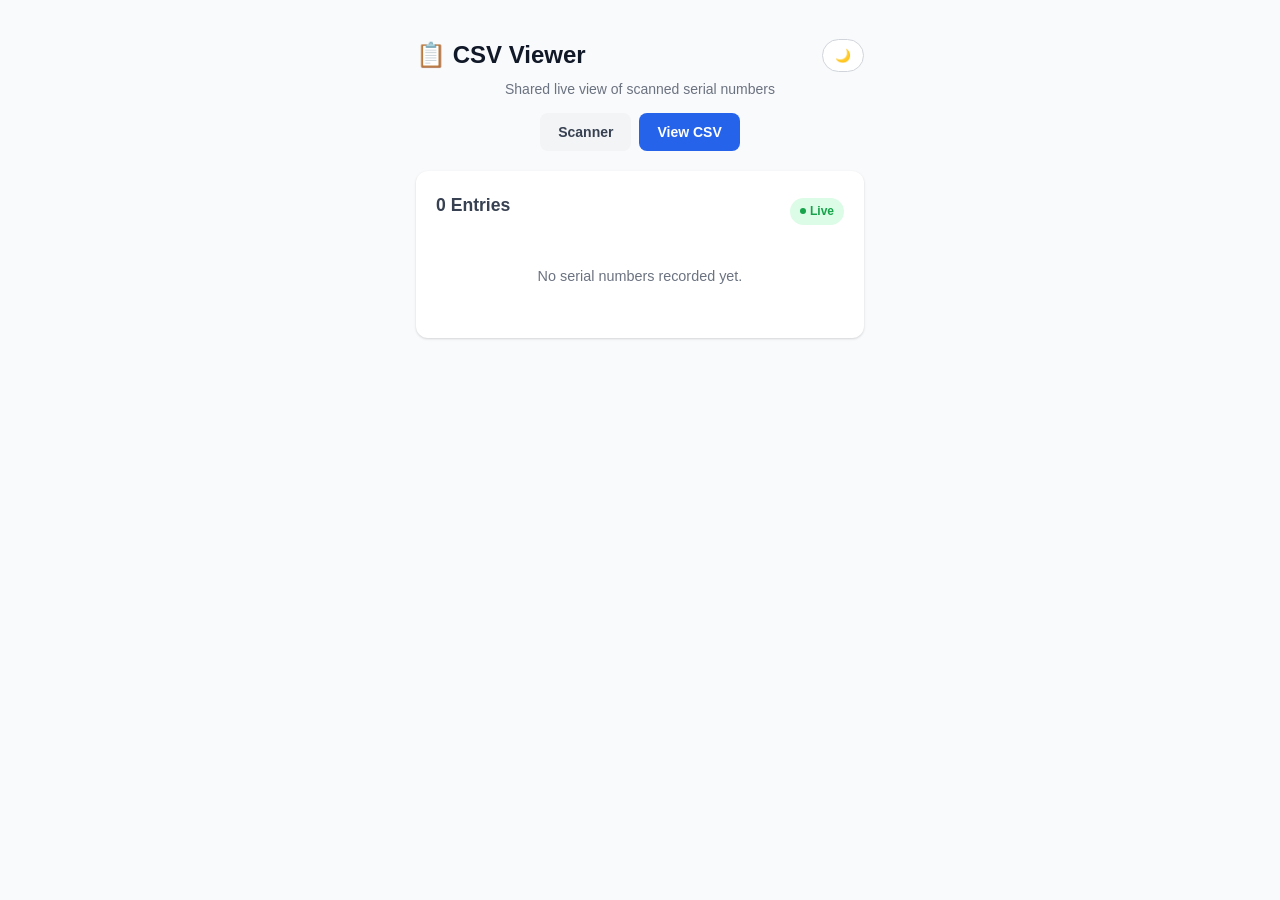
<file: view.html>
<!DOCTYPE html>
<html lang="en">
<head>
    <meta charset="UTF-8">
    <meta name="viewport" content="width=device-width, initial-scale=1.0, maximum-scale=1.0, user-scalable=no">
    <meta name="apple-mobile-web-app-capable" content="yes">
    <meta name="mobile-web-app-capable" content="yes">
    <meta name="theme-color" content="#0a0a0a">
    <title>Serial Scanner — CSV Viewer</title>
    <link rel="icon" href="data:,">
    <link rel="stylesheet" href="css/style.css">
    <script>
        (function() {
            var t = localStorage.getItem('theme');
            if (t === 'dark') document.documentElement.classList.add('dark-theme');
            else if (t === 'light') document.documentElement.classList.add('light-theme');
        })();
    </script>
</head>
<body>
    <div class="container">

        <!-- Header -->
        <header>
            <div class="header-row">
                <h1>📋 CSV Viewer</h1>
                <button class="theme-toggle" id="theme-toggle" title="Toggle dark/light mode">🌙</button>
            </div>
            <p>Shared live view of scanned serial numbers</p>
        </header>

        <!-- Navigation -->
        <nav class="top-nav">
            <a href="index.html">Scanner</a>
            <a href="view.html" class="active">View CSV</a>
        </nav>

        <!-- Viewer Card -->
        <div class="card">
            <div class="viewer-header">
                <h2 id="entry-count">0 Entries</h2>
                <span class="badge badge-live">Live</span>
            </div>

            <div id="table-container">
                <p class="empty-state" id="empty-state">No serial numbers recorded yet.</p>
                <table class="csv-table" id="csv-table" style="display:none;">
                    <thead>
                        <tr>
                            <th class="col-row">#</th>
                            <th>Serial Number</th>
                            <th>Timestamp</th>
                            <th class="col-actions">Actions</th>
                        </tr>
                    </thead>
                    <tbody id="csv-tbody"></tbody>
                </table>
            </div>
        </div>

        <!-- Actions -->
        <div class="btn-group" id="viewer-actions" style="display:none;">
            <button class="btn btn-primary download-btn" id="btn-download">
                ⬇️ Download CSV
            </button>
            <button class="btn btn-outline" id="btn-clear-data">
                🗑️ Clear Data
            </button>
        </div>

    </div>

    <script src="js/view.js"></script>
</body>
</html>
</file>
<file: css/style.css>
/* ─── Reset & Base ─────────────────────────────────────── */
*, *::before, *::after {
    box-sizing: border-box;
    margin: 0;
    padding: 0;
}

:root {
    --primary: #2563eb;
    --primary-hover: #1d4ed8;
    --success: #16a34a;
    --success-bg: #dcfce7;
    --warning: #d97706;
    --warning-bg: #fef3c7;
    --danger: #dc2626;
    --danger-bg: #fee2e2;
    --gray-50: #f9fafb;
    --gray-100: #f3f4f6;
    --gray-200: #e5e7eb;
    --gray-300: #d1d5db;
    --gray-500: #6b7280;
    --gray-700: #374151;
    --gray-900: #111827;
    --card-bg: #ffffff;
    --body-bg: #f9fafb;
    --modal-bg: #ffffff;
    --input-bg: #ffffff;
    --radius: 12px;
    --shadow: 0 1px 3px rgba(0,0,0,.1), 0 1px 2px rgba(0,0,0,.06);
    --shadow-lg: 0 10px 15px -3px rgba(0,0,0,.1), 0 4px 6px -4px rgba(0,0,0,.1);
}

/* ─── Dark Mode ───────────────────────────────────────── */
@media (prefers-color-scheme: dark) {
    :root:not(.light-theme) {
        --primary: #3b82f6;
        --primary-hover: #2563eb;
        --success: #22c55e;
        --success-bg: #052e16;
        --warning: #f59e0b;
        --warning-bg: #451a03;
        --danger: #ef4444;
        --danger-bg: #450a0a;
        --gray-50: #0a0a0a;
        --gray-100: #171717;
        --gray-200: #262626;
        --gray-300: #404040;
        --gray-500: #a3a3a3;
        --gray-700: #d4d4d4;
        --gray-900: #fafafa;
        --card-bg: #171717;
        --body-bg: #0a0a0a;
        --modal-bg: #1e1e1e;
        --input-bg: #1e1e1e;
        --shadow: 0 1px 3px rgba(0,0,0,.4), 0 1px 2px rgba(0,0,0,.3);
        --shadow-lg: 0 10px 15px -3px rgba(0,0,0,.4), 0 4px 6px -4px rgba(0,0,0,.3);
    }
}

.dark-theme {
    --primary: #3b82f6;
    --primary-hover: #2563eb;
    --success: #22c55e;
    --success-bg: #052e16;
    --warning: #f59e0b;
    --warning-bg: #451a03;
    --danger: #ef4444;
    --danger-bg: #450a0a;
    --gray-50: #0a0a0a;
    --gray-100: #171717;
    --gray-200: #262626;
    --gray-300: #404040;
    --gray-500: #a3a3a3;
    --gray-700: #d4d4d4;
    --gray-900: #fafafa;
    --card-bg: #171717;
    --body-bg: #0a0a0a;
    --modal-bg: #1e1e1e;
    --input-bg: #1e1e1e;
    --shadow: 0 1px 3px rgba(0,0,0,.4), 0 1px 2px rgba(0,0,0,.3);
    --shadow-lg: 0 10px 15px -3px rgba(0,0,0,.4), 0 4px 6px -4px rgba(0,0,0,.3);
}

html {
    font-size: 16px;
    -webkit-text-size-adjust: 100%;
}

body {
    font-family: -apple-system, BlinkMacSystemFont, 'Segoe UI', Roboto, 'Helvetica Neue', Arial, sans-serif;
    background: var(--body-bg);
    color: var(--gray-900);
    line-height: 1.6;
    min-height: 100dvh;
    padding-bottom: env(safe-area-inset-bottom, 0);
    transition: background .2s ease, color .2s ease;
}

/* ─── Layout ──────────────────────────────────────────── */
.container {
    max-width: 480px;
    margin: 0 auto;
    padding: 16px;
}

header {
    text-align: center;
    padding: 20px 0 12px;
}

.header-row {
    display: flex;
    align-items: center;
    justify-content: space-between;
    gap: 12px;
}

.header-row h1 {
    flex: 1;
    text-align: left;
}

header h1 {
    font-size: 1.5rem;
    font-weight: 700;
    color: var(--gray-900);
}

header p {
    font-size: 0.875rem;
    color: var(--gray-500);
    margin-top: 4px;
}

.theme-toggle {
    border: 1px solid var(--gray-300);
    background: var(--card-bg);
    color: var(--gray-900);
    border-radius: 999px;
    padding: 8px 12px;
    font-size: 0.8rem;
    font-weight: 600;
    cursor: pointer;
}

nav.top-nav {
    display: flex;
    gap: 8px;
    justify-content: center;
    margin-bottom: 20px;
}

nav.top-nav a {
    padding: 8px 18px;
    border-radius: 8px;
    text-decoration: none;
    font-size: 0.875rem;
    font-weight: 600;
    color: var(--gray-700);
    background: var(--gray-100);
    transition: all .15s ease;
}

nav.top-nav a.active,
nav.top-nav a:hover {
    background: var(--primary);
    color: #fff;
}

/* ─── Cards ───────────────────────────────────────────── */
.card {
    background: var(--card-bg);
    border-radius: var(--radius);
    box-shadow: var(--shadow);
    padding: 20px;
    margin-bottom: 16px;
    transition: background .2s ease;
}

.card h2 {
    font-size: 1.1rem;
    font-weight: 600;
    margin-bottom: 12px;
    color: var(--gray-700);
}

/* ─── Capture Area ────────────────────────────────────── */
.capture-area {
    display: flex;
    flex-direction: column;
    align-items: center;
    gap: 12px;
}

.capture-btn {
    width: 100%;
    padding: 16px;
    font-size: 1.1rem;
    font-weight: 600;
    border: 2px dashed var(--primary);
    border-radius: var(--radius);
    background: rgba(37, 99, 235, 0.04);
    color: var(--primary);
    cursor: pointer;
    display: flex;
    align-items: center;
    justify-content: center;
    gap: 8px;
    transition: all .15s ease;
}

.capture-btn:hover,
.capture-btn:active {
    background: rgba(37, 99, 235, 0.1);
    border-color: var(--primary-hover);
}

.capture-btn svg {
    width: 24px;
    height: 24px;
}

#file-input {
    display: none;
}

/* ─── Image Preview ───────────────────────────────────── */
.preview-wrapper {
    width: 100%;
    display: none;
}

.preview-wrapper.visible {
    display: block;
}

.preview-wrapper img {
    width: 100%;
    border-radius: 8px;
    border: 1px solid var(--gray-200);
}

/* ─── OCR Progress ────────────────────────────────────── */
.progress-section {
    display: none;
    width: 100%;
}

.progress-section.visible {
    display: block;
}

.progress-bar-track {
    width: 100%;
    height: 8px;
    background: var(--gray-200);
    border-radius: 4px;
    overflow: hidden;
    margin-top: 8px;
}

.progress-bar-fill {
    height: 100%;
    background: var(--primary);
    border-radius: 4px;
    width: 0%;
    transition: width .2s ease;
}

.progress-label {
    font-size: 0.8rem;
    color: var(--gray-500);
    margin-top: 6px;
    text-align: center;
}

/* ─── Result ──────────────────────────────────────────── */
.result-section {
    display: none;
}

.result-section.visible {
    display: block;
}

.detected-serial {
    font-size: 1.4rem;
    font-weight: 700;
    font-family: 'SF Mono', 'Fira Code', 'Courier New', monospace;
    text-align: center;
    padding: 14px;
    background: var(--gray-50);
    border: 1px solid var(--gray-200);
    border-radius: 8px;
    word-break: break-all;
    min-height: 64px;
    display: flex;
    align-items: center;
    justify-content: center;
}

/* ─── Alerts ──────────────────────────────────────────── */
.alert {
    padding: 12px 16px;
    border-radius: 8px;
    font-size: 0.9rem;
    font-weight: 500;
    display: none;
    margin-top: 12px;
    line-height: 1.5;
}

.alert.visible {
    display: flex;
    align-items: flex-start;
    gap: 8px;
}

.alert-icon {
    flex-shrink: 0;
    font-size: 1.2rem;
    line-height: 1.4;
}

.alert-warning {
    background: var(--warning-bg);
    color: #92400e;
    border: 1px solid #fcd34d;
}

.alert-danger {
    background: var(--danger-bg);
    color: #991b1b;
    border: 1px solid #fca5a5;
}

.alert-success {
    background: var(--success-bg);
    color: #166534;
    border: 1px solid #86efac;
}

.alert-info {
    background: #dbeafe;
    color: #1e40af;
    border: 1px solid #93c5fd;
}

/* ─── Override Input ──────────────────────────────────── */
.override-section {
    display: none;
    margin-top: 12px;
}

.override-section.visible {
    display: block;
}

.override-section label {
    display: block;
    font-size: 0.85rem;
    font-weight: 600;
    color: var(--gray-700);
    margin-bottom: 6px;
}

.override-input {
    width: 100%;
    padding: 12px;
    font-size: 1rem;
    border: 2px solid var(--gray-300);
    border-radius: 8px;
    font-family: 'SF Mono', 'Fira Code', 'Courier New', monospace;
    background: var(--input-bg);
    color: var(--gray-900);
    transition: border-color .15s, background .2s ease;
}

.override-input:focus {
    outline: none;
    border-color: var(--primary);
}

/* ─── Buttons ─────────────────────────────────────────── */
.btn {
    display: inline-flex;
    align-items: center;
    justify-content: center;
    gap: 6px;
    padding: 12px 20px;
    font-size: 1rem;
    font-weight: 600;
    border: none;
    border-radius: 8px;
    cursor: pointer;
    transition: all .15s ease;
    width: 100%;
}

.btn:disabled {
    opacity: 0.5;
    cursor: not-allowed;
}

.btn-primary {
    background: var(--primary);
    color: #fff;
}

.btn-primary:hover:not(:disabled) {
    background: var(--primary-hover);
}

.btn-success {
    background: var(--success);
    color: #fff;
}

.btn-success:hover:not(:disabled) {
    background: #15803d;
}

.btn-danger {
    background: var(--danger);
    color: #fff;
}

.btn-danger:hover:not(:disabled) {
    background: #b91c1c;
}

.btn-outline {
    background: var(--card-bg);
    color: var(--gray-700);
    border: 2px solid var(--gray-300);
}

.btn-outline:hover:not(:disabled) {
    border-color: var(--gray-500);
    background: var(--gray-50);
}

.btn-group {
    display: flex;
    gap: 8px;
    margin-top: 14px;
}

.btn-group .btn {
    flex: 1;
}

/* ─── Modal (Duplicate Warning) ───────────────────────── */
.modal-overlay {
    display: none;
    position: fixed;
    inset: 0;
    z-index: 1000;
    background: rgba(0,0,0,.5);
    align-items: center;
    justify-content: center;
    padding: 16px;
}

.modal-overlay.visible {
    display: flex;
}

.modal {
    background: var(--modal-bg);
    border-radius: var(--radius);
    box-shadow: var(--shadow-lg);
    padding: 24px;
    max-width: 400px;
    width: 100%;
    text-align: center;
}

.modal-icon {
    font-size: 2.5rem;
    margin-bottom: 8px;
}

.modal h3 {
    font-size: 1.15rem;
    font-weight: 700;
    margin-bottom: 8px;
}

.modal p {
    font-size: 0.9rem;
    color: var(--gray-500);
    margin-bottom: 16px;
    line-height: 1.5;
}

.modal .serial-highlight {
    font-family: 'SF Mono', 'Fira Code', 'Courier New', monospace;
    font-weight: 700;
    color: var(--gray-900);
    background: var(--gray-100);
    padding: 2px 8px;
    border-radius: 4px;
}

/* ─── Recent Scans List ───────────────────────────────── */
.recent-list {
    list-style: none;
}

.recent-list li {
    display: flex;
    justify-content: space-between;
    align-items: center;
    padding: 10px 0;
    border-bottom: 1px solid var(--gray-100);
    font-size: 0.9rem;
}

.recent-list li:last-child {
    border-bottom: none;
}

.recent-serial {
    font-family: 'SF Mono', 'Fira Code', 'Courier New', monospace;
    font-weight: 600;
}

.recent-time {
    color: var(--gray-500);
    font-size: 0.8rem;
}

.empty-state {
    text-align: center;
    padding: 30px 0;
    color: var(--gray-500);
    font-size: 0.9rem;
}

/* ─── Viewer Page Table ───────────────────────────────── */
.csv-table {
    width: 100%;
    border-collapse: collapse;
    font-size: 0.9rem;
}

.csv-table th {
    background: var(--gray-100);
    padding: 10px 12px;
    text-align: left;
    font-weight: 600;
    color: var(--gray-700);
    border-bottom: 2px solid var(--gray-200);
    position: sticky;
    top: 0;
}

.csv-table td {
    padding: 10px 12px;
    border-bottom: 1px solid var(--gray-100);
}

.csv-table tr:hover td {
    background: var(--gray-50);
}

.csv-table .col-serial {
    font-family: 'SF Mono', 'Fira Code', 'Courier New', monospace;
    font-weight: 600;
}

.csv-table .col-row {
    color: var(--gray-500);
    width: 50px;
}

.viewer-header {
    display: flex;
    justify-content: space-between;
    align-items: center;
    flex-wrap: wrap;
    gap: 8px;
    margin-bottom: 4px;
}

.badge {
    display: inline-flex;
    align-items: center;
    gap: 4px;
    padding: 4px 10px;
    border-radius: 999px;
    font-size: 0.75rem;
    font-weight: 600;
}

.badge-live {
    background: var(--success-bg);
    color: var(--success);
}

.badge-live::before {
    content: '';
    width: 6px;
    height: 6px;
    border-radius: 50%;
    background: var(--success);
    animation: pulse 1.5s infinite;
}

@keyframes pulse {
    0%, 100% { opacity: 1; }
    50% { opacity: .4; }
}

.download-btn {
    padding: 8px 14px;
    font-size: 0.8rem;
}

/* ─── Spinner ─────────────────────────────────────────── */
.spinner {
    display: inline-block;
    width: 18px;
    height: 18px;
    border: 2px solid rgba(255,255,255,.3);
    border-top-color: #fff;
    border-radius: 50%;
    animation: spin .6s linear infinite;
}

@keyframes spin {
    to { transform: rotate(360deg); }
}

/* ─── Live Video Viewfinder ───────────────────────────── */
.viewfinder-wrapper {
    position: relative;
    width: 100%;
    border-radius: 8px;
    overflow: hidden;
    background: #000;
    aspect-ratio: 4 / 3;
}

.viewfinder-wrapper video {
    width: 100%;
    height: 100%;
    object-fit: cover;
    display: block;
}

.viewfinder-wrapper canvas {
    display: none;
}

.viewfinder-overlay {
    position: absolute;
    inset: 0;
    display: flex;
    align-items: center;
    justify-content: center;
    pointer-events: none;
}

.scan-region {
    width: 80%;
    height: 40%;
    border: 2px solid rgba(59, 130, 246, 0.7);
    border-radius: 8px;
    box-shadow: 0 0 0 9999px rgba(0,0,0,.35);
}

.scan-region.scanning {
    border-color: rgba(59, 130, 246, 1);
    animation: scan-pulse 1.2s ease-in-out infinite;
}

.scan-region.detected {
    border-color: var(--success);
    animation: none;
}

@keyframes scan-pulse {
    0%, 100% { border-color: rgba(59, 130, 246, 0.5); }
    50% { border-color: rgba(59, 130, 246, 1); }
}

.viewfinder-status {
    position: absolute;
    bottom: 10px;
    left: 50%;
    transform: translateX(-50%);
    background: rgba(0,0,0,.65);
    color: #fff;
    font-size: 0.75rem;
    font-weight: 600;
    padding: 4px 12px;
    border-radius: 999px;
    pointer-events: none;
    white-space: nowrap;
}

.camera-error {
    display: flex;
    flex-direction: column;
    align-items: center;
    justify-content: center;
    gap: 12px;
    padding: 30px 16px;
    text-align: center;
    color: var(--gray-500);
    font-size: 0.9rem;
}

.camera-error .error-icon {
    font-size: 2rem;
}

/* ─── Dark-mode alert text tweaks ─────────────────────── */
.dark-theme .alert-warning,
:root:not(.light-theme) .alert-warning {
    color: #fbbf24;
}

.dark-theme .alert-danger,
:root:not(.light-theme) .alert-danger {
    color: #fca5a5;
}

.dark-theme .alert-success,
:root:not(.light-theme) .alert-success {
    color: #86efac;
}

.dark-theme .alert-info,
:root:not(.light-theme) .alert-info {
    color: #93c5fd;
    background: #1e3a5f;
    border-color: #2563eb;
}

/* Only apply dark alert colors when actually in dark mode */
@media (prefers-color-scheme: light) {
    :root:not(.dark-theme) .alert-warning { color: #92400e; }
    :root:not(.dark-theme) .alert-danger { color: #991b1b; }
    :root:not(.dark-theme) .alert-success { color: #166534; }
    :root:not(.dark-theme) .alert-info { color: #1e40af; background: #dbeafe; border-color: #93c5fd; }
}

/* ─── Partial Serial Alert ────────────────────────────── */
.alert-partial {
    background: var(--warning-bg);
    color: #92400e;
    border: 1px solid #fcd34d;
}

.dark-theme .alert-partial,
:root:not(.light-theme) .alert-partial {
    color: #fbbf24;
}

@media (prefers-color-scheme: light) {
    :root:not(.dark-theme) .alert-partial { color: #92400e; }
}

/* ─── Recent List Actions ─────────────────────────────── */
.recent-list li {
    flex-wrap: wrap;
}

.recent-actions {
    display: flex;
    gap: 6px;
    margin-left: auto;
    flex-shrink: 0;
}

.recent-actions .btn-icon {
    background: none;
    border: 1px solid var(--gray-300);
    border-radius: 6px;
    padding: 4px 8px;
    font-size: 0.75rem;
    cursor: pointer;
    color: var(--gray-700);
    line-height: 1;
    transition: all .15s ease;
}

.recent-actions .btn-icon:hover {
    background: var(--gray-100);
}

.recent-actions .btn-icon.btn-icon-danger:hover {
    background: var(--danger-bg);
    border-color: var(--danger);
    color: var(--danger);
}

/* ─── Table Row Actions ───────────────────────────────── */
.csv-table .col-actions {
    width: 90px;
    text-align: center;
    white-space: nowrap;
}

.row-actions {
    display: inline-flex;
    gap: 4px;
}

.row-actions .btn-icon {
    background: none;
    border: 1px solid var(--gray-300);
    border-radius: 6px;
    padding: 4px 8px;
    font-size: 0.75rem;
    cursor: pointer;
    color: var(--gray-700);
    line-height: 1;
    transition: all .15s ease;
}

.row-actions .btn-icon:hover {
    background: var(--gray-100);
}

.row-actions .btn-icon.btn-icon-danger:hover {
    background: var(--danger-bg);
    border-color: var(--danger);
    color: var(--danger);
}

/* ─── Inline Edit Input ───────────────────────────────── */
.inline-edit-input {
    width: 100%;
    padding: 6px 8px;
    font-size: 0.85rem;
    font-family: 'SF Mono', 'Fira Code', 'Courier New', monospace;
    border: 2px solid var(--primary);
    border-radius: 6px;
    background: var(--input-bg);
    color: var(--gray-900);
    outline: none;
}

/* ─── Auto-resume flash ──────────────────────────────── */
.save-flash {
    animation: flash-success 1.5s ease;
}

@keyframes flash-success {
    0% { opacity: 1; }
    70% { opacity: 1; }
    100% { opacity: 0; }
}

/* ─── Responsive ──────────────────────────────────────── */
@media (max-width: 360px) {
    .container {
        padding: 10px;
    }
    header h1 {
        font-size: 1.3rem;
    }
    .btn {
        padding: 10px 14px;
        font-size: 0.9rem;
    }
}
</file>
